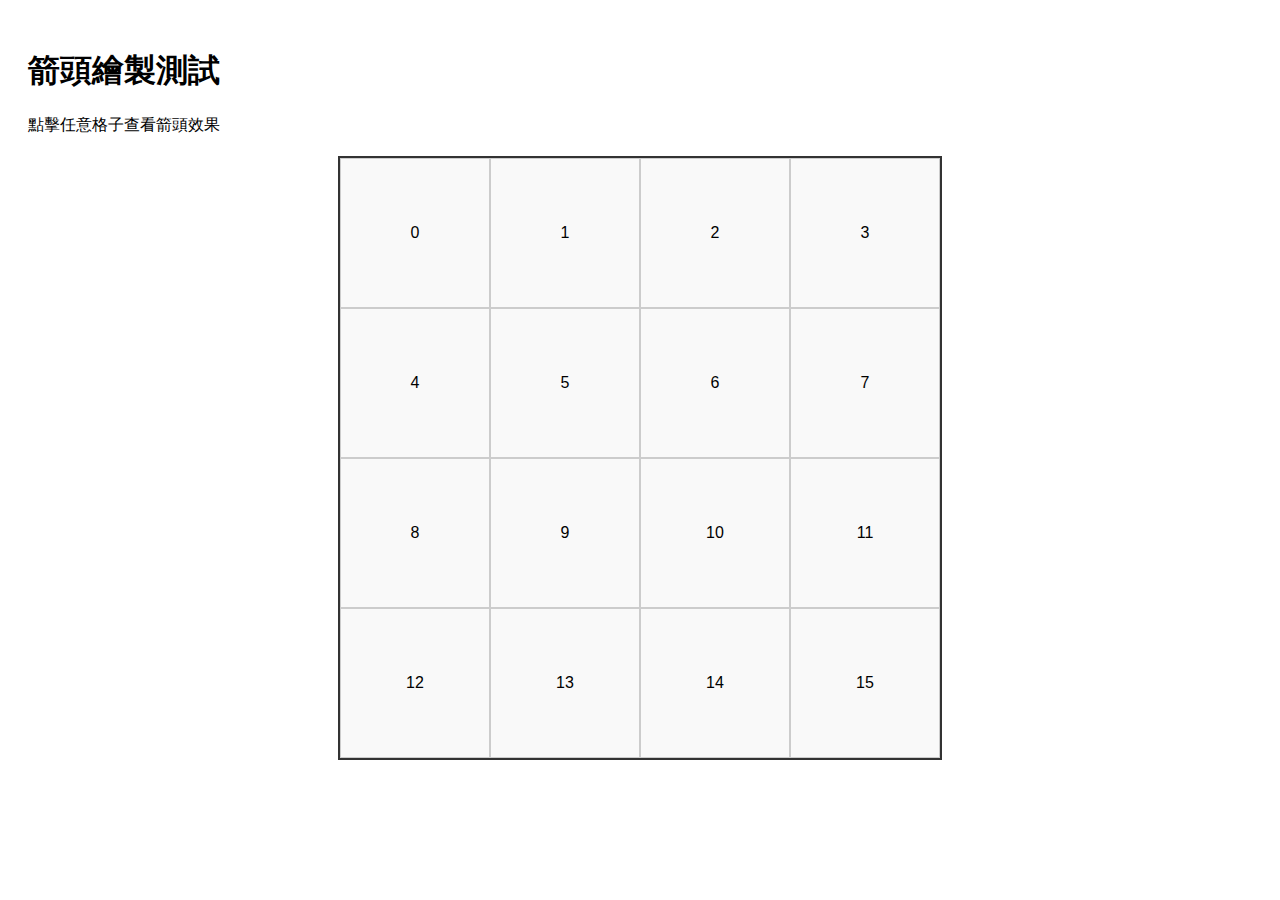
<file: test_arrows.html>
<!DOCTYPE html>
<html>

<head>
    <meta charset="UTF-8">
    <title>箭頭測試</title>
    <style>
        body {
            font-family: Arial, sans-serif;
            padding: 20px;
        }

        .test-container {
            position: relative;
            width: 600px;
            height: 600px;
            border: 2px solid #333;
            margin: 20px auto;
        }

        .test-grid {
            display: grid;
            grid-template-columns: repeat(4, 1fr);
            grid-template-rows: repeat(4, 1fr);
            width: 100%;
            height: 100%;
            position: relative;
        }

        .test-box {
            border: 1px solid #ccc;
            display: flex;
            align-items: center;
            justify-content: center;
            background: #f9f9f9;
            cursor: pointer;
        }

        .test-box:hover {
            background: #e0e0e0;
        }

        .arrow-container {
            position: absolute;
            top: 0;
            left: 0;
            width: 100%;
            height: 100%;
            pointer-events: none;
            z-index: 5;
        }

        .arrow-lu {
            stroke: #d32f2f;
            fill: none;
            stroke-width: 2;
            marker-end: url(#arrowhead-lu);
        }

        .arrow-quan {
            stroke: #388e3c;
            fill: none;
            stroke-width: 2;
            marker-end: url(#arrowhead-quan);
        }

        .arrow-ke {
            stroke: #1976d2;
            fill: none;
            stroke-width: 2;
            marker-end: url(#arrowhead-ke);
        }

        .arrow-ji {
            stroke: #7b1fa2;
            fill: none;
            stroke-width: 2;
            marker-end: url(#arrowhead-ji);
        }
    </style>
</head>

<body>
    <h1>箭頭繪製測試</h1>
    <p>點擊任意格子查看箭頭效果</p>

    <div class="test-container">
        <div class="test-grid" id="testGrid">
            <div class="test-box" data-id="0">0</div>
            <div class="test-box" data-id="1">1</div>
            <div class="test-box" data-id="2">2</div>
            <div class="test-box" data-id="3">3</div>
            <div class="test-box" data-id="4">4</div>
            <div class="test-box" data-id="5">5</div>
            <div class="test-box" data-id="6">6</div>
            <div class="test-box" data-id="7">7</div>
            <div class="test-box" data-id="8">8</div>
            <div class="test-box" data-id="9">9</div>
            <div class="test-box" data-id="10">10</div>
            <div class="test-box" data-id="11">11</div>
            <div class="test-box" data-id="12">12</div>
            <div class="test-box" data-id="13">13</div>
            <div class="test-box" data-id="14">14</div>
            <div class="test-box" data-id="15">15</div>
            <div class="arrow-container" id="arrowContainer"></div>
        </div>
    </div>

    <script>
        const grid = document.getElementById('testGrid');
        const arrowContainer = document.getElementById('arrowContainer');
        const boxes = document.querySelectorAll('.test-box');

        boxes.forEach(box => {
            box.addEventListener('click', () => {
                const sourceId = parseInt(box.dataset.id);
                drawTestArrows(sourceId);
            });
        });

        function drawTestArrows(sourceId) {
            // Clear previous arrows
            arrowContainer.innerHTML = '';

            // Create SVG
            const svg = document.createElementNS('http://www.w3.org/2000/svg', 'svg');
            svg.setAttribute('width', '100%');
            svg.setAttribute('height', '100%');
            svg.style.position = 'absolute';
            svg.style.top = '0';
            svg.style.left = '0';

            // Define markers
            const defs = document.createElementNS('http://www.w3.org/2000/svg', 'defs');
            const colors = {
                'lu': '#d32f2f',
                'quan': '#388e3c',
                'ke': '#1976d2',
                'ji': '#7b1fa2'
            };

            Object.keys(colors).forEach(type => {
                const marker = document.createElementNS('http://www.w3.org/2000/svg', 'marker');
                marker.setAttribute('id', `arrowhead-${type}`);
                marker.setAttribute('markerWidth', '10');
                marker.setAttribute('markerHeight', '10');
                marker.setAttribute('refX', '9');
                marker.setAttribute('refY', '3');
                marker.setAttribute('orient', 'auto');

                const polygon = document.createElementNS('http://www.w3.org/2000/svg', 'polygon');
                polygon.setAttribute('points', '0 0, 10 3, 0 6');
                polygon.setAttribute('fill', colors[type]);

                marker.appendChild(polygon);
                defs.appendChild(marker);
            });

            svg.appendChild(defs);

            // Get box center
            function getBoxCenter(id) {
                const box = document.querySelector(`[data-id="${id}"]`);
                if (!box) return null;

                const rect = box.getBoundingClientRect();
                const containerRect = grid.getBoundingClientRect();

                return {
                    x: rect.left + rect.width / 2 - containerRect.left,
                    y: rect.top + rect.height / 2 - containerRect.top
                };
            }

            const sourcePos = getBoxCenter(sourceId);
            if (!sourcePos) return;

            // Draw 4 arrows to different targets
            const targets = [
                { id: (sourceId + 1) % 16, type: 'lu' },
                { id: (sourceId + 4) % 16, type: 'quan' },
                { id: (sourceId + 7) % 16, type: 'ke' },
                { id: (sourceId + 10) % 16, type: 'ji' }
            ];

            targets.forEach((target, idx) => {
                const targetPos = getBoxCenter(target.id);
                if (!targetPos) return;

                const dx = targetPos.x - sourcePos.x;
                const dy = targetPos.y - sourcePos.y;

                // Curved path
                const curvature = 0.2;
                const midX = (sourcePos.x + targetPos.x) / 2;
                const midY = (sourcePos.y + targetPos.y) / 2;

                const offsetX = -dy * curvature;
                const offsetY = dx * curvature;

                const indexOffset = (idx - 1.5) * 15;
                const finalOffsetX = offsetX + (offsetY !== 0 ? indexOffset : 0);
                const finalOffsetY = offsetY + (offsetX !== 0 ? indexOffset : 0);

                const controlX = midX + finalOffsetX;
                const controlY = midY + finalOffsetY;

                const shortenFactor = 0.85;
                const adjustedTargetX = sourcePos.x + dx * shortenFactor;
                const adjustedTargetY = sourcePos.y + dy * shortenFactor;

                const path = document.createElementNS('http://www.w3.org/2000/svg', 'path');
                const pathData = `M ${sourcePos.x} ${sourcePos.y} Q ${controlX} ${controlY} ${adjustedTargetX} ${adjustedTargetY}`;
                path.setAttribute('d', pathData);
                path.setAttribute('class', `arrow-${target.type}`);
                path.setAttribute('stroke-dasharray', '5,3');

                svg.appendChild(path);
            });

            arrowContainer.appendChild(svg);
        }
    </script>
</body>

</html>
</file>
